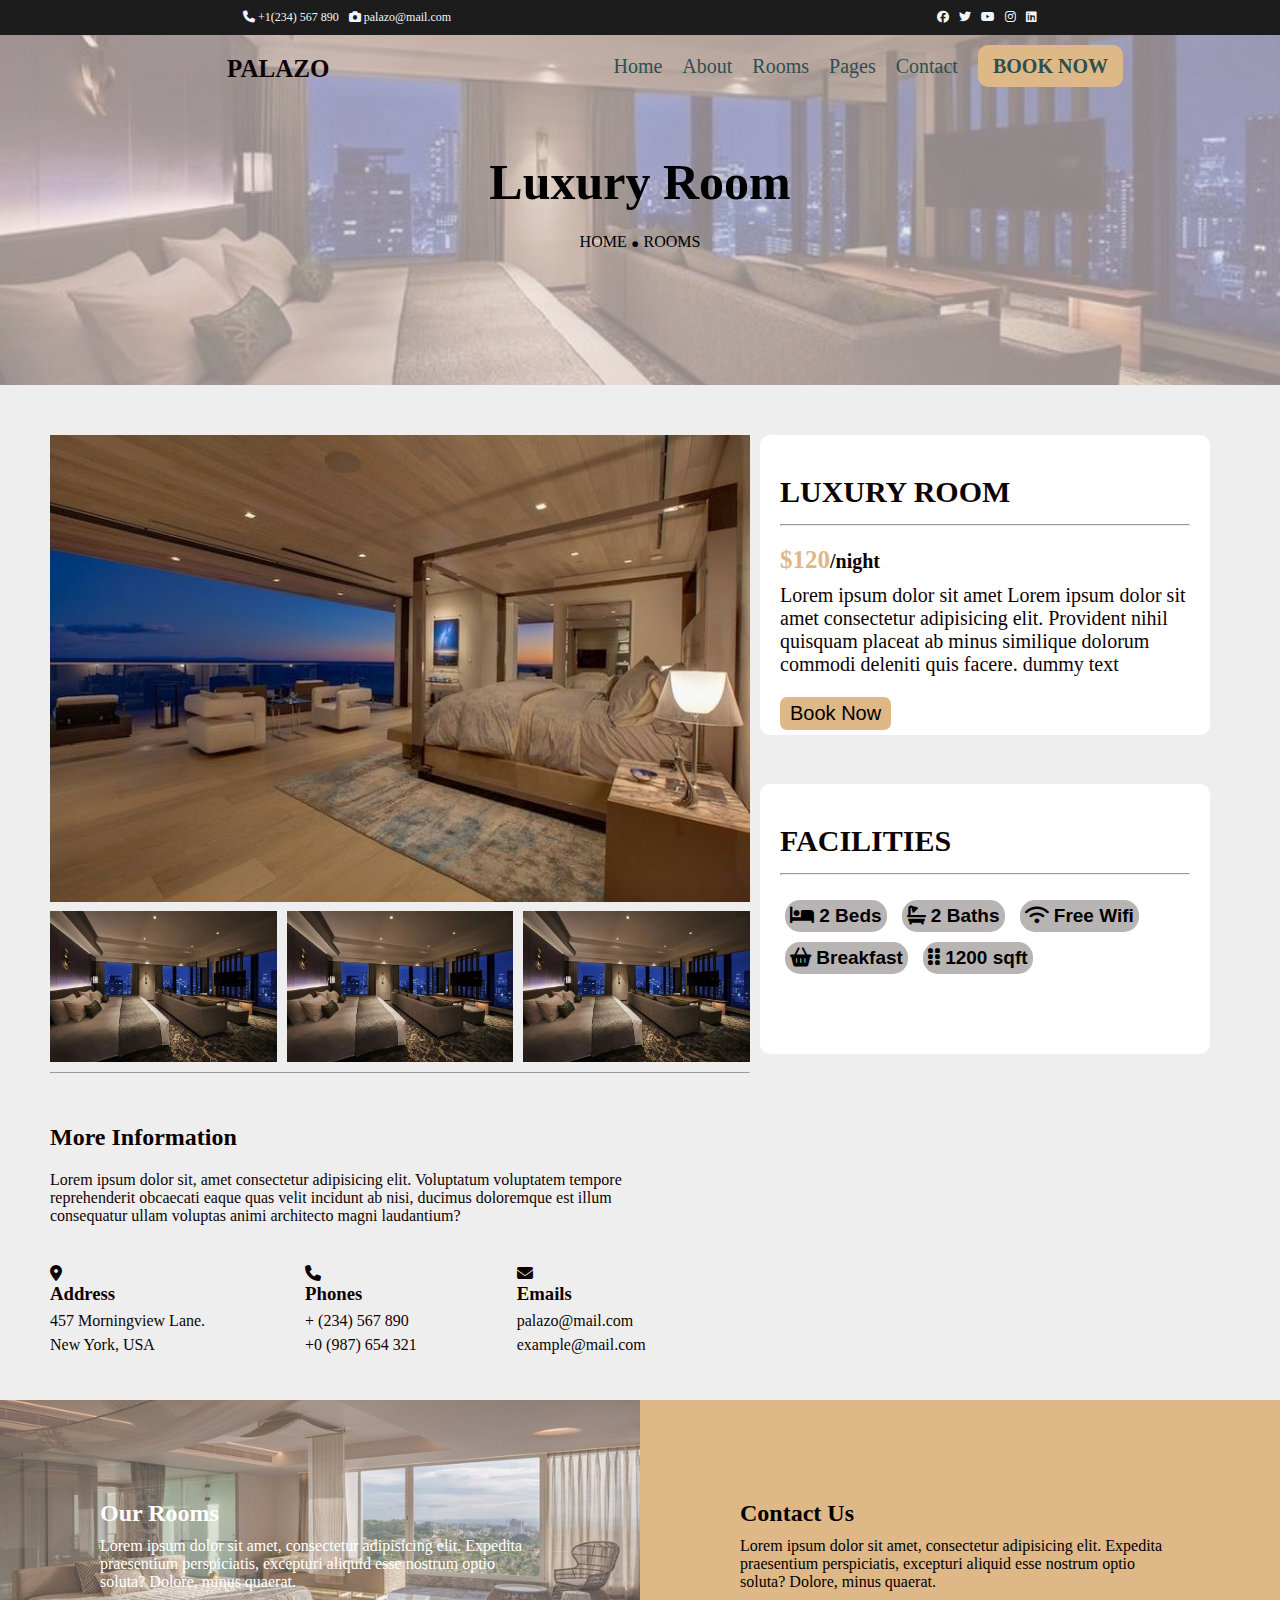
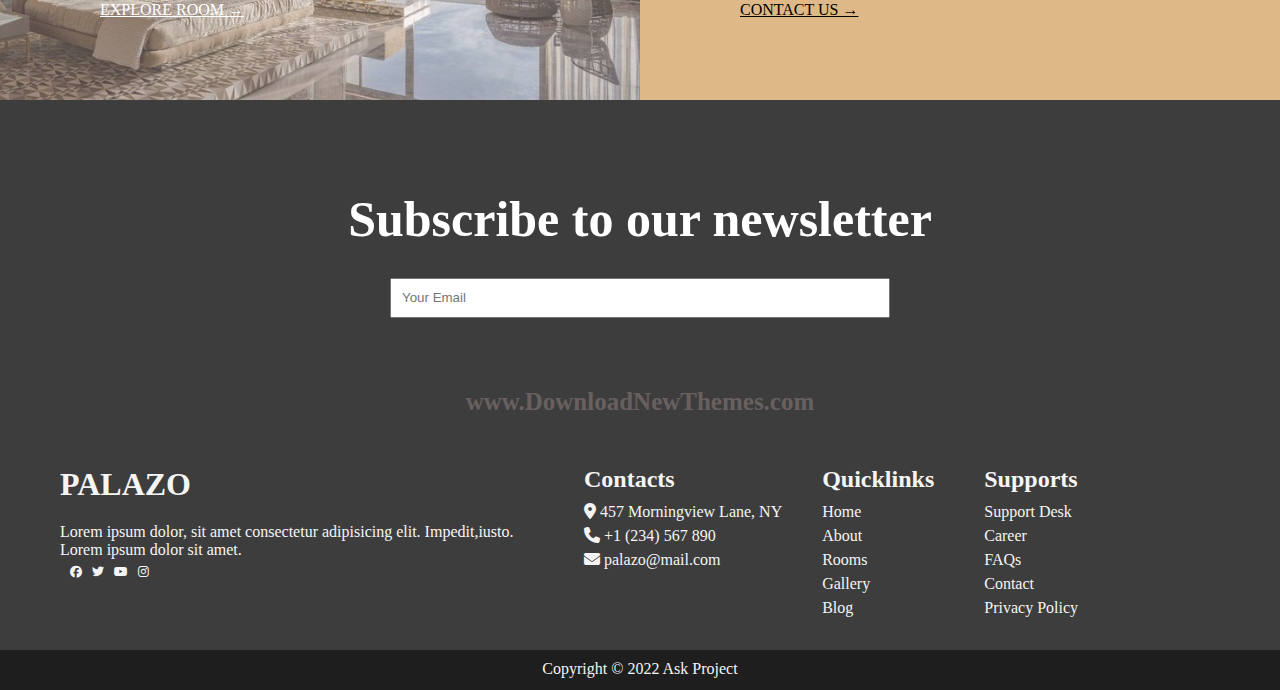
<file: index.html>
<!DOCTYPE html>
<html lang="en">
  <head>
    <meta charset="UTF-8" />
    <meta name="viewport" content="width=device-width, initial-scale=1.0" />
    <title>Palazo flyer</title>
    <link href="style.css" rel="stylesheet" />
    <link
      rel="stylesheet"
      href="https://cdnjs.cloudflare.com/ajax/libs/font-awesome/6.4.0/css/all.min.css"
    />
  </head>
  <body>
    <div class="topfooter">
      <div class="para">
        <span><i class="fa-solid fa-phone"></i> +1(234) 567 890</span>
        <span><i class="fa-solid fa-camera"></i> palazo@mail.com</span>
      </div>
      <div class="icons">
        <a href="#"><i class="fa-brands fa-facebook"></i></a>
        <a href="#"><i class="fa-brands fa-twitter"></i></a>
        <a href="#"><i class="fa-brands fa-youtube"></i></a>
        <a href="#"><i class="fa-brands fa-instagram"></i></a>
        <a href="#"><i class="fa-brands fa-linkedin"></i></a>
      </div>
    </div>

    <div class="firstcontainer">
      <div class="palazonav">
        <div class="compname">PALAZO</div>

        <nav>
          <div class="menubtn">&#9776;</div>
          <ul class="navbar">
            <span class="clsbtn">&times;</span>
            <li><a href="#"> Home</a></li>
            <li><a href="#"> About</a></li>
            <li><a href="#"> Rooms</a></li>
            <li><a href="#"> Pages</a></li>
            <li><a href="#"> Contact</a></li>
            <li>
              <a href="#" class="btn-1" style="font-weight: 700">BOOK NOW</a>
            </li>
          </ul>
        </nav>
      </div>

      <div class="center-me">
        <h1>Luxury Room</h1>
        <caption class="active">
          <span style="font-weight: 500">HOME</span>
          <span style="font-weight: 900; font-size: 35px"> .</span>
          <span style="font-weight: 500">ROOMS</span>
        </caption>
      </div>
    </div>

    <div class="secondcontainer">
      <div class="all_img">
        <img
          src="images/e1f62861-d8a3-4493-a7ee-6e00baa0a0f9.jpeg"
          class="image1"
          max-width="700px"
          max-height="300px"
        />
        <div class="subimages">
          <img src="images/bkg.jpeg" />
          <img src="images/bkg.jpeg" />
          <img src="images/bkg.jpeg" />
        </div>
        <div class="line"><hr /></div>
      </div>
      <!-- <hr /> -->
      <div class="packets">
        <div class="luxsub">
          <h2 style="margin-bottom: 15px">LUXURY ROOM</h2>
          <hr />
          <p style="margin-top: 20px; font-weight: bold">
            <span style="color: burlywood; font-size: 25px">$120</span>/night
          </p>
          <p style="margin-top: 10px">
            Lorem ipsum dolor sit amet Lorem ipsum dolor sit amet consectetur
            adipisicing elit. Provident nihil quisquam placeat ab minus
            similique dolorum commodi deleniti quis facere. dummy text
          </p>
          <button class="btn-2">Book Now</button>
        </div>
        <div class="Facisub">
          <h2 style="margin-bottom: 15px">FACILITIES</h2>
          <hr />
          <div style="margin-top: 20px">
            <button class="btn-3">
              <i class="fa-solid fa-bed"></i> 2 Beds
            </button>
            <button class="btn-3">
              <i class="fa-solid fa-bath"></i> 2 Baths
            </button>
            <button class="btn-3">
              <i class="fa-solid fa-wifi"></i> Free Wifi
            </button>
            <button class="btn-3">
              <i class="fa-solid fa-basket-shopping"></i> Breakfast
            </button>
            <button class="btn-3">
              <i class="fa-solid fa-grip-vertical"></i> 1200 sqft
            </button>
          </div>
        </div>
      </div>
    </div>
    <div class="thirdcontainer">
      <div class="info">
        <h2 style="margin-bottom: 20px">More Information</h2>
        <p>
          Lorem ipsum dolor sit, amet consectetur adipisicing elit. Voluptatum
          voluptatem tempore reprehenderit obcaecati eaque quas velit incidunt
          ab nisi, ducimus doloremque est illum consequatur ullam voluptas animi
          architecto magni laudantium?
        </p>
      </div>
      <div class="APEs">
        <div>
          <span><i class="fa-solid fa-location-dot"></i></span>
          <h3 style="margin-bottom: 7px">Address</h3>
          <p>457 Morningview Lane.</p>
          <p>New York, USA</p>
        </div>
        <div>
          <span><i class="fa-solid fa-phone"></i></span>
          <h3 style="margin-bottom: 7px">Phones</h3>
          <p>+ (234) 567 890</p>
          <p>+0 (987) 654 321</p>
        </div>
        <div>
          <span><i class="fa-solid fa-envelope"></i></span>
          <h3 style="margin-bottom: 7px">Emails</h3>
          <p>palazo@mail.com</p>
          <p>example@mail.com</p>
        </div>
      </div>
    </div>
    <div class="fourthcontainer">
      <div class="rooms">
        <div class="text-1">
          <h2>Our Rooms</h2>
          <p style="margin: 10px 0px">
            Lorem ipsum dolor sit amet, consectetur adipisicing elit. Expedita
            praesentium perspiciatis, excepturi aliquid esse nostrum optio
            soluta? Dolore, minus quaerat.
          </p>
          <a href="#" style="color: white; text-decoration: underline">
            EXPLORE ROOM &rarr;</a
          >
        </div>
      </div>
      <div class="contact">
        <div class="text-2">
          <h2>Contact Us</h2>
          <p style="margin: 10px 0px">
            Lorem ipsum dolor sit amet, consectetur adipisicing elit. Expedita
            praesentium perspiciatis, excepturi aliquid esse nostrum optio
            soluta? Dolore, minus quaerat.
          </p>
          <a href="#" style="color: black; text-decoration: underline">
            CONTACT US &rarr;</a
          >
        </div>
      </div>
    </div>
    <div class="btmcont">
      <div style="display: flex" class="big">
        <div class="fifthcontainer">
          <div class="search">
            <h1 style="margin-bottom: 30px; font-size: 50px">
              Subscribe to our newsletter
            </h1>
            <form action style="margin-bottom: 70px">
              <label for="search"></label>
              <input
                type="text"
                name="search"
                id="search"
                placeholder="Your Email "
                style="padding-left: 10px"
                class="input-box"
              /><br />
              <!-- <i class="fa-solid fa-paper-plane"></i> -->
            </form>
            <p
              style="
                font-size: 25px;
                color: rgb(104, 96, 96);
                font-weight: bold;
              "
            >
              www.DownloadNewThemes.com
            </p>
          </div>
        </div>
      </div>
      <div class="btpalazo">
        <div style="width: 40%" class="btmpal">
          <h1 style="margin-bottom: 20px">PALAZO</h1>
          <p>
            Lorem ipsum dolor, sit amet consectetur adipisicing elit.
            Impedit,iusto. Lorem ipsum dolor sit amet.
          </p>
          <div class="icons">
            <a href="#"><i class="fa-brands fa-facebook"></i></a>
            <a href="#"><i class="fa-brands fa-twitter"></i></a>
            <a href="#"><i class="fa-brands fa-youtube"></i></a>
            <a href="#"><i class="fa-brands fa-instagram"></i></a>
          </div>
        </div>
        <div class="CQPs">
          <div class="C" style="padding-left: 40px">
            <h2 style="margin-bottom: 10px">Contacts</h2>
            <p>
              <i class="fa-solid fa-location-dot"></i> 457 Morningview Lane, NY
            </p>
            <p><i class="fa-solid fa-phone"></i> +1 (234) 567 890</p>
            <p><i class="fa-solid fa-envelope"></i> palazo@mail.com</p>
          </div>
          <div class="Q" style="padding-left: 40px">
            <h2 style="margin-bottom: 10px">Quicklinks</h2>
            <p>Home</p>
            <p>About</p>
            <p>Rooms</p>
            <p>Gallery</p>
            <p>Blog</p>
          </div>
          <div class="S" style="padding-left: 50px">
            <h2 style="margin-bottom: 10px">Supports</h2>
            <p>Support Desk</p>
            <p>Career</p>
            <p>FAQs</p>
            <p>Contact</p>
            <p>Privacy Policy</p>
          </div>
        </div>
      </div>
    </div>
    <footer>
      <p>Copyright &copy; 2022 Ask Project</p>
    </footer>

    <script src="script.js"></script>
  </body>
</html>
</file>
<file: style.css>
/* created a brand new css for the flyer */
* {
  margin: 0;
  padding: 0;
  box-sizing: border-box;
}

body {
  background-color: rgb(238, 238, 238);
  color: rgb(14, 3, 3);
}

a {
  text-decoration: none;
  color: inherit;
}
ul {
  list-style-type: none;
}
.menubtn {
  display: none;
  font-size: 30px;
}

.topfooter {
  background-color: rgb(29, 28, 28);
  color: aliceblue;
  padding: 10px;
  display: flex;
  justify-content: space-around;
  /* align-items: center; */
  /* height: 34px; */
  /* width: 100%; */
}

.para,
.icons {
  display: flex;
  align-items: center;
}

.para span {
  margin-right: 10px;
  font-size: 12px;
  display: inline;
  align-items: center;
  /* display: flex;
  align-items: center; */
}

.icons a {
  margin-left: 10px;
  font-size: 12px;
}
/* this is done */

.firstcontainer {
  background: linear-gradient(
      to right,
      rgba(240, 226, 226, 0.603),
      rgba(240, 226, 226, 0.603)
    ),
    url(images/bkg.jpeg) center/cover;
  background-size: cover;
  background-position: center;
  height: 350px;
}
.palazonav {
  display: flex;
  justify-content: space-around;
  padding: 20px 25px;
  font-weight: bold;
}
.compname {
  margin-left: 70px;
  font-weight: bold;
  font-size: 25px;
}

.navbar {
  display: flex;
  justify-content: center;
  align-items: center;
}

.navbar li {
  margin-left: 20px;
  font-size: 20px;
  color: rgb(26, 1, 26);
}
.navbar a {
  color: rgb(46, 79, 79);
  font-weight: 500;
}

.navbar a:hover {
  color: darkgoldenrod;
}
.btn-1 {
  background-color: burlywood;
  color: black;
  padding: 10px 15px;
  border-radius: 10px;
}
.btn-2 {
  margin-top: 15px;
  background-color: burlywood;
  color: black;
  font-size: 20px;
  padding: 5px 10px;
  border-radius: 7px;
  border: none;
}
.btn-3 {
  background-color: rgb(184, 180, 180);
  color: black;
  font-weight: bold;
  font-size: 19px;
  padding: 5px 5px;
  border-radius: 15px;
  border: none;
  margin: 5px 5px;
}
.btn:hover {
  background-color: #ffe4c4;
}
.clsbtn {
  display: none;
  font-size: 24px;

  color: #333;
  text-align: right;
  padding: 10px;
}
.navbar.active .clsbtn {
  display: block;
}
/* luxroom */
.center-me {
  margin-top: 50px;
  text-align: center;
  color: black;
}
.center-me h1 {
  font-size: 50px;
  margin-bottom: 5px;
}
.active {
  display: flex;
  gap: 10px;
  justify-content: center;
}

/* secondcontainer */
.secondcontainer {
  margin: 50px;
  display: grid;
  column-gap: 10px;
  grid-template-columns: 1fr 1fr;
}

.image1 {
  max-width: 700px;
}
.subimages {
  display: grid;
  grid-template-columns: 1fr 1fr 1fr;
  gap: 10px;
  margin-bottom: 10px;
}
.subimages img {
  margin-top: 5px;
  width: 100%;
  height: auto;
  object-fit: cover;
}
.packets {
  display: grid;
  grid-template-rows: 1fr 1fr;
  gap: 20px;
}
.luxsub {
  border-radius: 10px;
  padding: 40px 20px;
  background-color: white;
  font-size: 20px;
  height: 300px;
  width: 450px;
}
.Facisub {
  border-radius: 10px;
  padding: 40px 20px;
  font-size: 20px;
  background-color: white;
  width: 450px;
  height: 270px;
  margin-top: 20px;
}
.thirdcontainer {
  /* text-align: center; */
  margin-right: 600px;
  margin-left: 50px;
}
.info {
  margin: 40px 0px;
}
.APEs {
  display: flex;
  flex-direction: row;
  column-gap: 100px;
  margin-bottom: 40px;
}
.fourthcontainer {
  display: flex;
  flex-direction: row;
}
.rooms {
  background: linear-gradient(
      to right,
      rgba(240, 226, 226, 0.303),
      rgba(240, 226, 226, 0.303)
    ),
    url(images/download.jpeg) center/cover;
  height: 300px;
  width: 50%;
}
.contact {
  width: 50%;
  height: 300px;
  background-color: burlywood;
}
.text-1 {
  padding: 100px 100px;
  color: white;
}
.text-2 {
  padding: 100px 100px;
  color: black;
}
.btmcont {
  background-color: rgb(61, 61, 61);
  height: 550px;
  padding: 40px;
}
.fifthcontainer {
  color: white;
  width: 100%;
  align-items: center;
  justify-items: center;
  text-align: center;
}
.search {
  margin: 50px 0px;
}

.input-box {
  width: 500px;
  height: 40px;
}
.btpalazo {
  display: flex;
  flex-direction: row;
  padding: 0px 20px;
  color: whitesmoke;
}
.btpalazo,
p {
  margin-bottom: 6px;
}

.CQPs {
  display: flex;
  flex-direction: row;
  padding: 0px 20px;
}

footer {
  padding-top: 10px;
  background-color: rgb(31, 30, 30);
  color: whitesmoke;
  text-align: center;
  height: 40px;
}

/* all media queries */

@media (max-width: 768px) {
  .topfooter {
    display: flex;
    flex-wrap: wrap;
  }
}
@media (max-width: 768px) {
  .firstcontainer {
    display: flex;
    flex-wrap: wrap;
  }

  .menubtn {
    display: block;
  }

  .navbar {
    display: none;
    flex-direction: column;
    position: absolute;
    top: 60px;
    left: 0;
    width: 100%;
    background: white;
    box-shadow: 0px 4px 10px rgba(0, 0, 0, 1);
    padding: 10px 0;
  }

  .navbar.active {
    display: flex;
  }
  .navbar li {
    margin: 10px 0;
    text-align: center;
  }
}

@media (max-width: 768px) {
  .image1 {
    max-width: 600px;
  }
  /* .subimages {
    display: grid;
    grid-template-columns: 1fr ;
    gap: 10px;
  } */
}
@media (max-width: 1024px) {
  .luxsub {
    border-radius: 10px;
    padding: 20px 20px;
    background-color: white;
    font-size: 16px;
    height: 270px;
    width: 350px;
  }
  .Facisub {
    border-radius: 10px;
    padding: 20px 20px;
    font-size: 16px;
    background-color: white;
    width: 350px;
    height: 250px;
    margin-top: 5px;
  }
  .image1 {
    max-width: 600px;
  }
  .btn-2 {
    margin-top: 7px;
  }
}
@media (max-width: 768px) {
  .image1 {
    max-width: 700px;
  }
  .secondcontainer {
    margin: 50px;
    display: grid;
    /* column-gap: 10px; */
    grid-template-columns: 1fr;
  }
  .packets {
    margin-top: 10px;
    display: grid;
    grid-template-columns: 1fr 1fr;
    grid-template-rows: 0fr;
    gap: 20px;
  }
  .luxsub {
    border-radius: 10px;
    padding: 20px 15px;
    background-color: white;
    font-size: 16px;
    height: 270px;
    width: 333px;
  }
  .Facisub {
    border-radius: 10px;
    padding: 20px 15px;
    font-size: 16px;
    background-color: white;
    width: 333px;
    height: 270px;
  }
  .thirdcontainer {
    margin: 50px 70px;
  }
}
@media (max-width: 425px) {
  .menubtn {
    margin-left: 170px;
    font-size: 20px;
    padding-bottom: 20px;
  }
  .center-me {
    margin-top: 0px;
    margin-left: 70px;
  }
  .image1 {
    max-width: 350px;
  }
  .subimages {
    display: grid;
    grid-template-columns: 1fr 1fr 1fr;
    gap: 5px;
    margin-bottom: 10px;
    max-width: 400px;
  }
  .subimages img {
    margin-top: 5px;

    height: auto;
    object-fit: cover;
  }
  .packets {
    margin-top: 10px;
    display: grid;
    grid-template-columns: 0fr;
    grid-template-rows: 1fr 1fr;
    gap: 20px;
  }
  .thirdcontainer {
    margin: 20px 30px;
  }
  .APEs {
    display: flex;
    flex-direction: column;
    row-gap: 20px;
    margin-bottom: 10px;
    max-width: 300px;
  }
  .fourthcontainer {
    display: flex;
    flex-direction: column;
  }
  .rooms {
    height: 200px;
    width: 100%;
  }
  .contact {
    width: 100%;
    height: 200px;
  }
  .text-1 {
    padding: 10px 10px;
    color: white;
  }
  .text-2 {
    padding: 10px 10px;
  }
  .btmcont {
    height: 1050px;
    padding: 0px;
  }
  .big {
    display: block;
  }

  .btpalazo {
    display: block;
    padding: 0px 20px;
    color: whitesmoke;
  }
  .btmpal {
    width: 100%;
  }
  .CQPs {
    display: block;
    margin-right: 100px;
    margin-top: 20px;
    padding: 0px 0px;
  }
  .C,
  .S,
  .Q {
    padding-left: 0px !important;
  }

  .S,
  .Q {
    padding-left: 0px !important;
    margin-top: 20px !important;
  }

  .input-box {
    width: 350px;
  }
}
@media (max-width: 375px) {
  .menubtn {
    margin-left: 120px;
    font-size: 20px;
    padding-bottom: 20px;
  }
  .center-me {
    margin-left: 40px;
  }
  .secondcontainer {
    margin: 20px;
  }
  .image1 {
    max-width: 330px;
    padding: 0px 0px;
  }
  .subimages {
    max-width: 330px;
  }
  .text-1 {
    padding: 15px 20px;
  }
  .text-2 {
    padding: 15px 20px;
  }
}
/* @media (max-width: 320px) {
  .
  .menubtn {
    margin-left: 100px;
    font-size: 20px;
    padding-bottom: 20px;
  }
  .center-me {
    margin-left: 30px;
  }
  .secondcontainer {
    margin: 20px;
  }
  .image1 {
    max-width: 330px;
    padding: 0px 0px;
  }
  .subimages {
    max-width: 330px;
  }
  .text-1 {
    padding: 15px 20px;
  }
  .text-2 {
    padding: 15px 20px;
  }
} */
</file>
